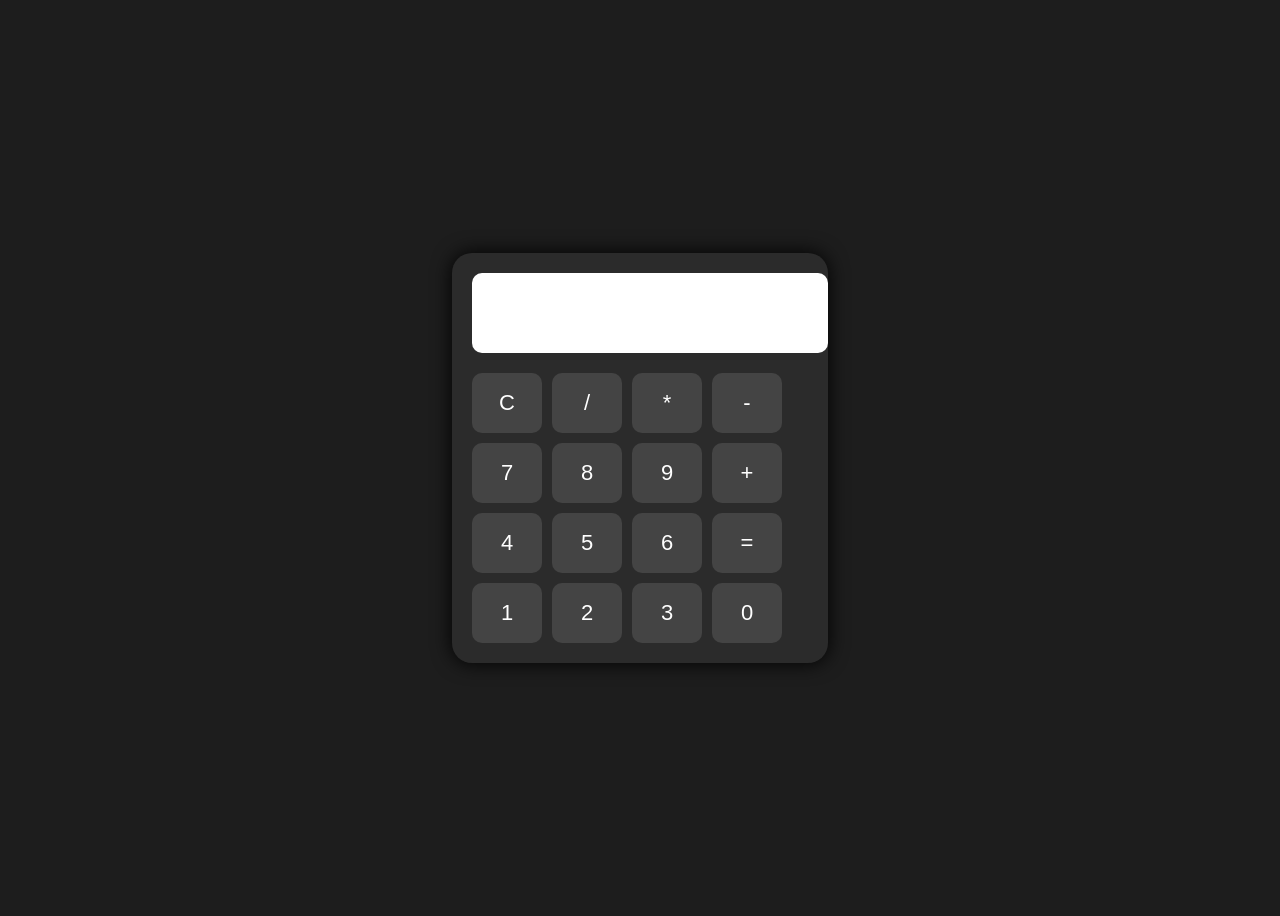
<file: Calculator/index.html>
<!DOCTYPE html>
<html lang="en">
<head>
<meta charset="UTF-8">
<meta name="viewport" content="width=device-width, initial-scale=1.0">
<title>Calculator</title>

<link rel="stylesheet" href="style.css">
</head>

<body>

<div class="calculator">

<input type="text" id="display" readonly>

<div class="buttons">

<button onclick="clearDisplay()">C</button>

<button onclick="append('/')">/</button>

<button onclick="append('*')">*</button>

<button onclick="append('-')">-</button>

<button onclick="append('7')">7</button>

<button onclick="append('8')">8</button>

<button onclick="append('9')">9</button>

<button onclick="append('+')">+</button>

<button onclick="append('4')">4</button>

<button onclick="append('5')">5</button>

<button onclick="append('6')">6</button>

<button onclick="calculate()">=</button>

<button onclick="append('1')">1</button>

<button onclick="append('2')">2</button>

<button onclick="append('3')">3</button>

<button onclick="append('0')">0</button>

</div>

</div>

<script src="script.js"></script>

</body>
</html>
</file>
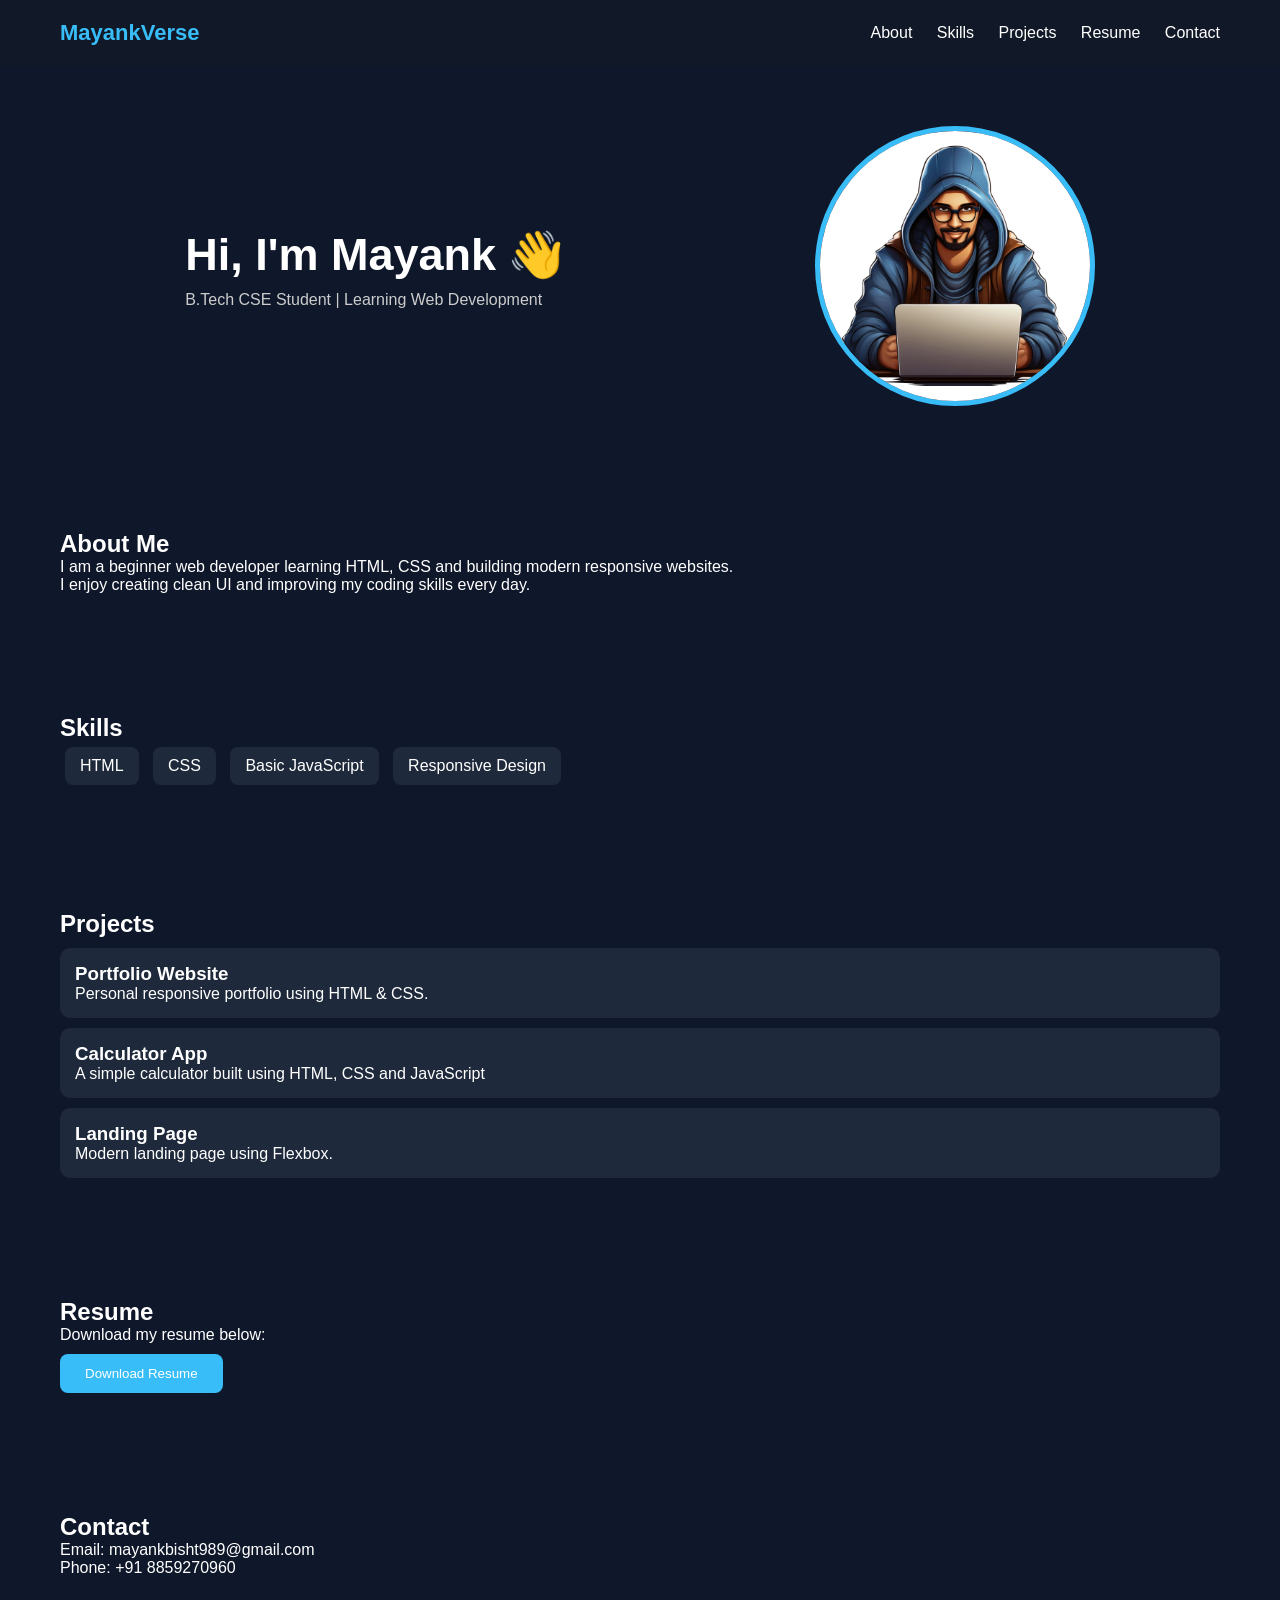
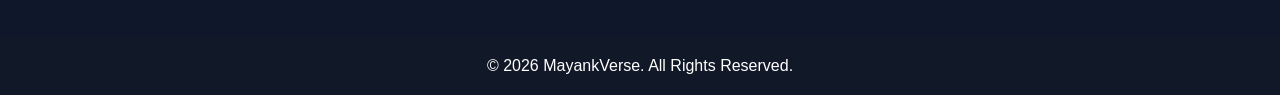
<file: Portfolio/index2.html>
<!DOCTYPE html>
<html lang="en">
<head>
<meta charset="UTF-8">
<meta name="viewport" content="width=device-width, initial-scale=1.0">
<title>Mayank Portfolio</title>
<link rel="stylesheet" href="style.css">
</head>

<body>

<!-- HEADER -->
<header>
  <div class="logo">MayankVerse</div>

  <nav>
    <a href="#about">About</a>
    <a href="#skills">Skills</a>
    <a href="#projects">Projects</a>
    <a href="#resume">Resume</a>
    <a href="#contact">Contact</a>
  </nav>
</header>

<!-- HERO -->
<section class="hero">
  <div class="hero-text">
    <h1>Hi, I'm Mayank 👋</h1>
    <p>B.Tech CSE Student | Learning Web Development</p>
  </div>

  <div class="hero-img">
    <img src="images/avatar.png.jpg" alt="profile">
  </div>
</section>

<!-- ABOUT -->
<section id="about">
  <h2>About Me</h2>
  <p>
    I am a beginner web developer learning HTML, CSS and building modern responsive websites.
    <br>
    I enjoy creating clean UI and improving my coding skills every day.
  </p>
</section>

<!-- SKILLS -->
<section id="skills">
  <h2>Skills</h2>
  <div class="skills-box">
    <span>HTML</span>
    <span>CSS</span>
    <span>Basic JavaScript</span>
    <span>Responsive Design</span>
  </div>
</section>

<!-- PROJECTS -->
<section id="projects">
  <h2>Projects</h2>

  <div class="project">
    <h3>Portfolio Website</h3>
    <p>Personal responsive portfolio using HTML & CSS.</p>
  </div>

  <div class="project">
  <h3>Calculator App</h3>
  <p>A simple calculator built using HTML, CSS and JavaScript</p>
  </div>

  <div class="project">
    <h3>Landing Page</h3>
    <p>Modern landing page using Flexbox.</p>
  </div>

</section>

<!-- RESUME -->
<section id="resume">
    <h2>Resume</h2>
    <p>Download my resume below:</p>

    <a href="./resume.pdf" download="Mayank_Bisht_Resume.pdf">
        <button type="button">Download Resume</button>
    </a>
</section>
<!-- CONTACT -->
<section id="contact">
  <h2>Contact</h2>
  <p>Email: mayankbisht989@gmail.com</p>
  <p>Phone: +91 8859270960</p>
</section>

<!-- FOOTER -->
<footer>
  <p>© 2026 MayankVerse. All Rights Reserved.</p>
</footer>

</body>
</html>
</file>
<file: Calculator/style.css>
body{
display:flex;
justify-content:center;
align-items:center;
height:100vh;
background:#1d1d1d;
font-family:Arial;
}

.calculator{

background:#2b2b2b;

padding:20px;

border-radius:20px;

box-shadow:0 0 20px black;
}

#display{

width:100%;

height:60px;

font-size:25px;

margin-bottom:20px;

text-align:right;

padding:10px;

border:none;

border-radius:10px;
}

.buttons{

display:grid;

grid-template-columns:repeat(4,70px);

gap:10px;
}

button{

height:60px;

font-size:22px;

border:none;

border-radius:10px;

background:#444;

color:white;

cursor:pointer;

transition:.3s;
}

button:hover{

background:#00b894;
}
</file>
<file: Portfolio/style.css>
*{
margin:0;
padding:0;
box-sizing:border-box;
font-family:sans-serif;
}

body{
background:#0f172a;
color:white;
scroll-behavior:smooth;
}

/* HEADER */
header{
display:flex;
justify-content:space-between;
align-items:center;
padding:20px 60px;
background:#111827;
position:sticky;
top:0;
}

.logo{
color:#38bdf8;
font-size:22px;
font-weight:bold;
}

nav a{
color:white;
margin-left:20px;
text-decoration:none;
}

nav a:hover{
color:#38bdf8;
}

/* HERO */
.hero{
display:flex;
justify-content:space-around;
align-items:center;
padding:60px;
}

.hero-text h1{
font-size:45px;
}

.hero-text p{
margin-top:10px;
color:#ccc;
}

.hero-img img{
width:280px;
height:280px;
border-radius:50%;
border:5px solid #38bdf8;
}

/* SECTIONS */
section{
padding:60px;
}

/* SKILLS */
.skills-box span{
display:inline-block;
background:#1e293b;
padding:10px 15px;
margin:5px;
border-radius:8px;
}

/* PROJECTS */
.project{
background:#1e293b;
padding:15px;
margin-top:10px;
border-radius:10px;
}

/* BUTTON */
button{
padding:12px 25px;
background:#38bdf8;
border:none;
color:white;
border-radius:8px;
cursor:pointer;
margin-top:10px;
}

/* FOOTER */
footer{
text-align:center;
padding:20px;
background:#111827;
}
</file>
